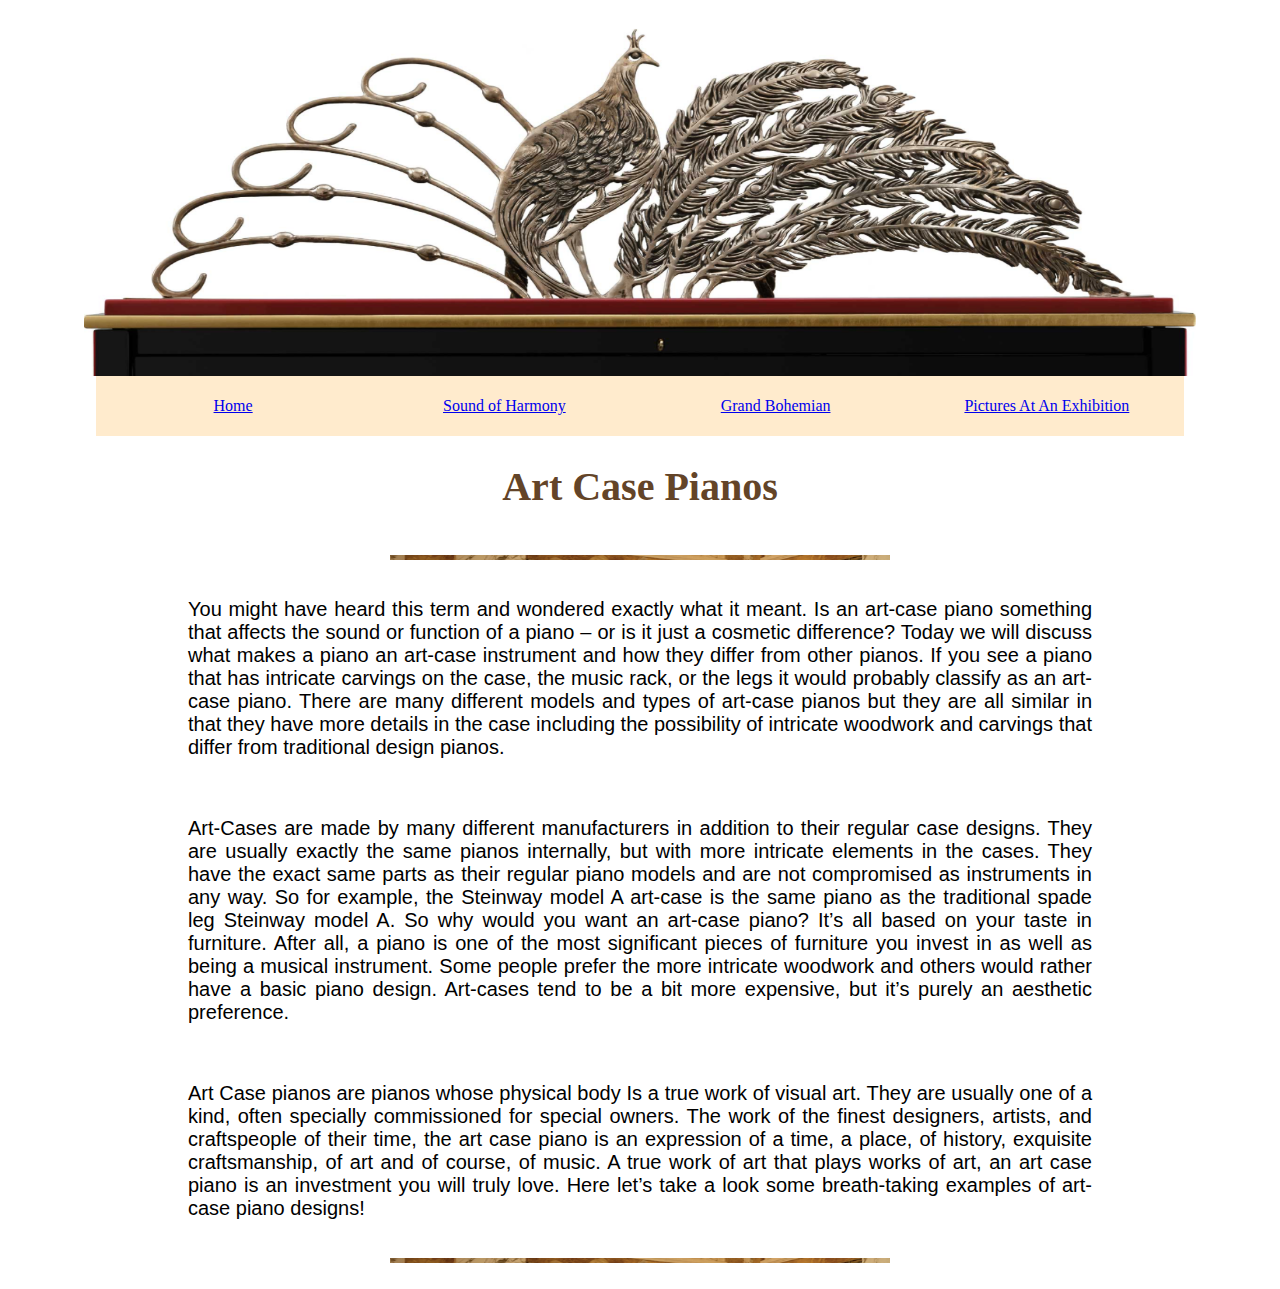
<file: index.html>
<html>
    <head>
        <meta charset="UTF-8">
        <link rel="stylesheet" type="text/css" href="style.css">
    </head>
    
    <body>
        <br>

        <div>
            <img src="images/indexhome_1.png" alt="indexhome_piano" style="width: 88%; height: 350px;"></img>
        </div>
        
        <div>
            <table>    
                <td><a href="index.html">Home</a></td> 
                <td><a href="index_1.html"target="_blank">Sound of Harmony</a></td>  
                <td><a href="index_2.html"target="_blank">Grand Bohemian</a></td>
                <td><a href="index_3.html"target="_blank">Pictures At An Exhibition</a></td>
                </tr>
            </table>
        </div>

        <p>
            <h1>Art Case Pianos</h1>
        </p>
        <br>
        <div>
            <img src="images/indexhome_2.png" width="500" height="5"></img>
        </div>
        <br>
        <p>
            You might have heard this term and wondered exactly what it meant. Is an art-case piano something that affects the sound or function of a piano – or is it just a cosmetic difference? Today we will discuss what makes a piano an art-case instrument and how they differ from other pianos.
If you see a piano that has intricate carvings on the case, the music rack, or the legs it would probably classify as an art-case piano. There are many different models and types of art-case pianos but they are all similar in that they have more details in the case including the possibility of intricate woodwork and carvings that differ from traditional design pianos. 
        </p>
        <br>
        <p>
Art-Cases are made by many different manufacturers in addition to their regular case designs. They are usually exactly the same pianos internally, but with more intricate elements in the cases. They have the exact same parts as their regular piano models and are not compromised as instruments in any way. So for example, the Steinway model A art-case is the same piano as the traditional spade leg Steinway model A.
So why would you want an art-case piano? It’s all based on your taste in furniture. After all, a piano is one of the most significant pieces of furniture you invest in as well as being a musical instrument. Some people prefer the more intricate woodwork and others would rather have a basic piano design. Art-cases tend to be a bit more expensive, but it’s purely an aesthetic preference.
        </p>
        <br>
        <p>
            Art Case pianos are pianos whose physical body Is a true work of visual art. They are usually one of a kind, often specially commissioned for special owners. The work of the finest designers, artists, and craftspeople of their time, the art case piano is an expression of a time, a place, of history, exquisite craftsmanship, of art and of course, of music.
A true work of art that plays works of art, an art case piano is an investment you will truly love. Here let’s take a look some breath-taking examples of art-case piano designs! 
        </p>
        <br>
        <div>
            <img src="images/indexhome_2.png" width="500" height="5"></img>
        </div>
        <br>
    
        
    <body>
</file>
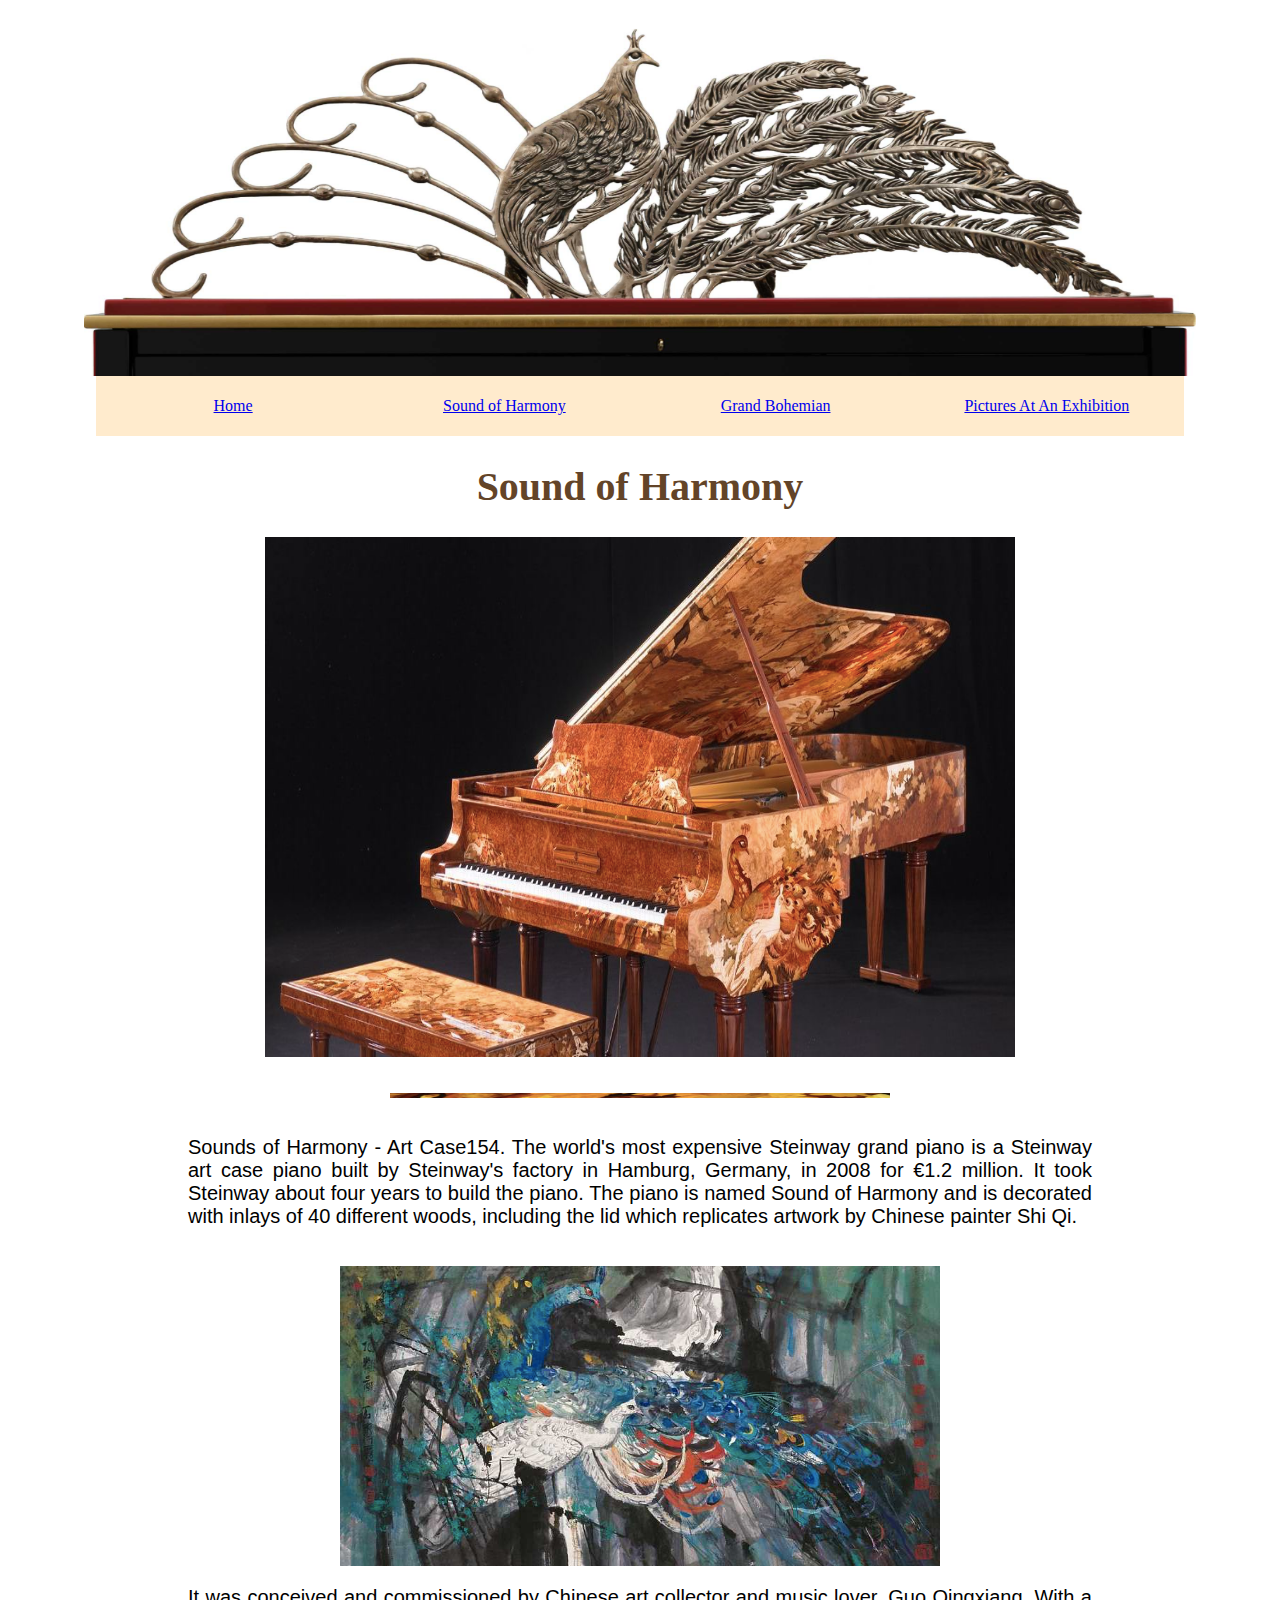
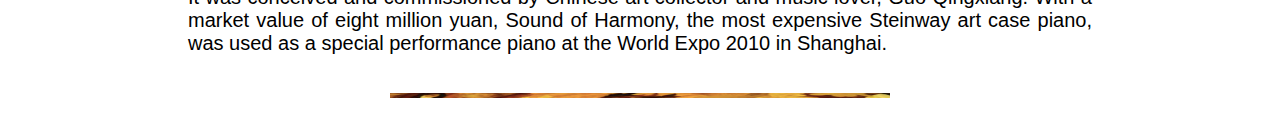
<file: index_1.html>
<html>
    <head>
        <meta charset="UTF-8">
        <link rel="stylesheet" type="text/css" href="style.css">
    </head>
    
    <body>
        <br>

        <div>
            <img src="images/indexhome_1.png" alt="indexhome_piano" style="width: 88%; height: 350px;"></img>
        </div>
        
        <div>
            <table>    
                <td><a href="index.html" target="_blank">Home</a></td> 
                <td><a href="index_1.html">Sound of Harmony</a></td>  
                <td><a href="index_2.html"target="_blank">Grand Bohemian</a></td>
                <td><a href="index_3.html"target="_blank">Pictures At An Exhibition</a></td>
                </tr>
            </table>
        </div>

        <p>
            <h1>Sound of Harmony</h1>
        </p>
    
        <div>
            <img src="images/index_1_3.png" width="750" height="520">
        </div>
        <br>
        <br>
        <div>
            <img src="images/index_1_1.png" width="500" height="5"></img>
        </div>
        <br>
        <p>
            Sounds of Harmony - Art Case154. The world's most expensive Steinway grand piano is a Steinway art case piano built by Steinway's factory in Hamburg, Germany, in 2008 for €1.2 million. It took Steinway about four years to build the piano. The piano is named Sound of Harmony and is decorated with inlays of 40 different woods, including the lid which replicates artwork by Chinese painter Shi Qi.        </p>
        <br>
        <div>
            <img src="images/index_1_2.png" width="600" height="300">
        </div>
        <p>
            It was conceived and commissioned by Chinese art collector and music lover, Guo Qingxiang. With a market value of eight million yuan, Sound of Harmony, the most expensive Steinway art case piano, was used as a special performance piano at the World Expo 2010 in Shanghai.
        </p>
        <br>
        <div>
            <img src="images/index_1_1.png" width="500" height="5"></img>
        </div>
        <br>
        
    <body>
</file>
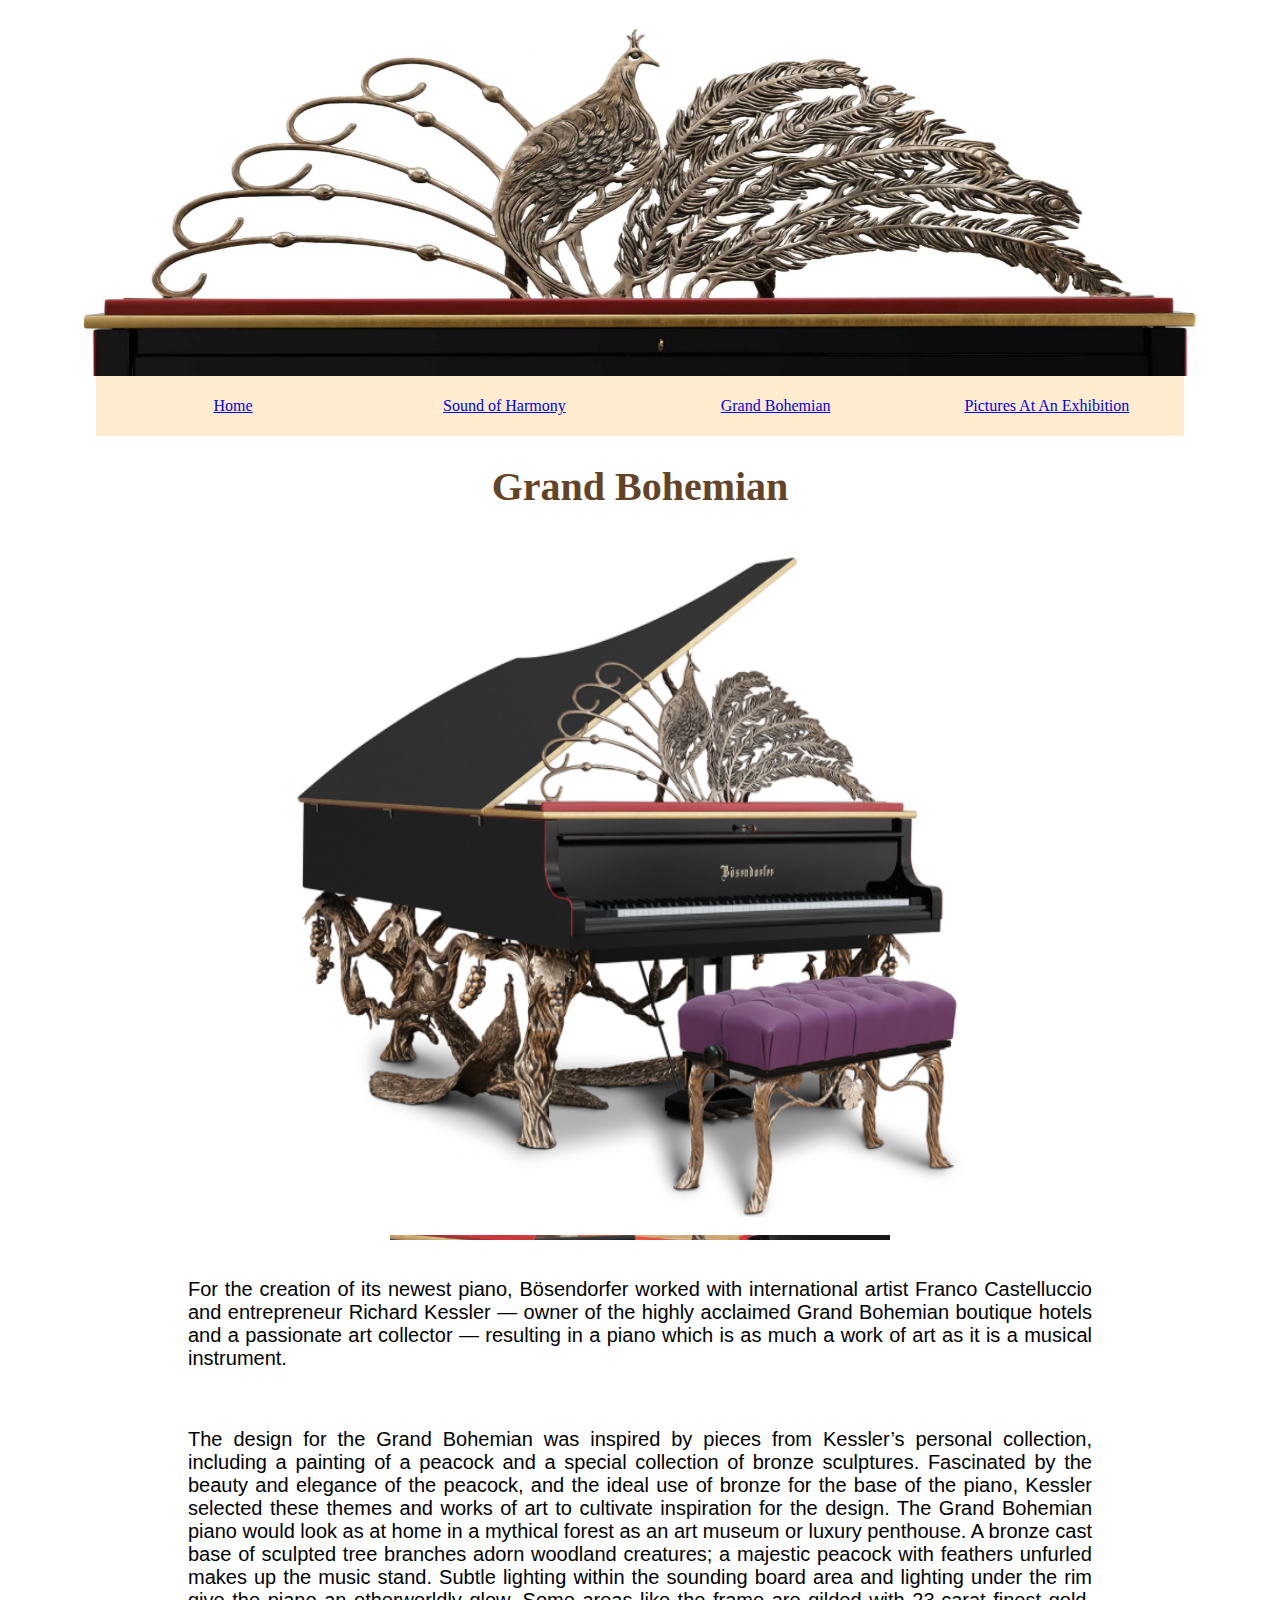
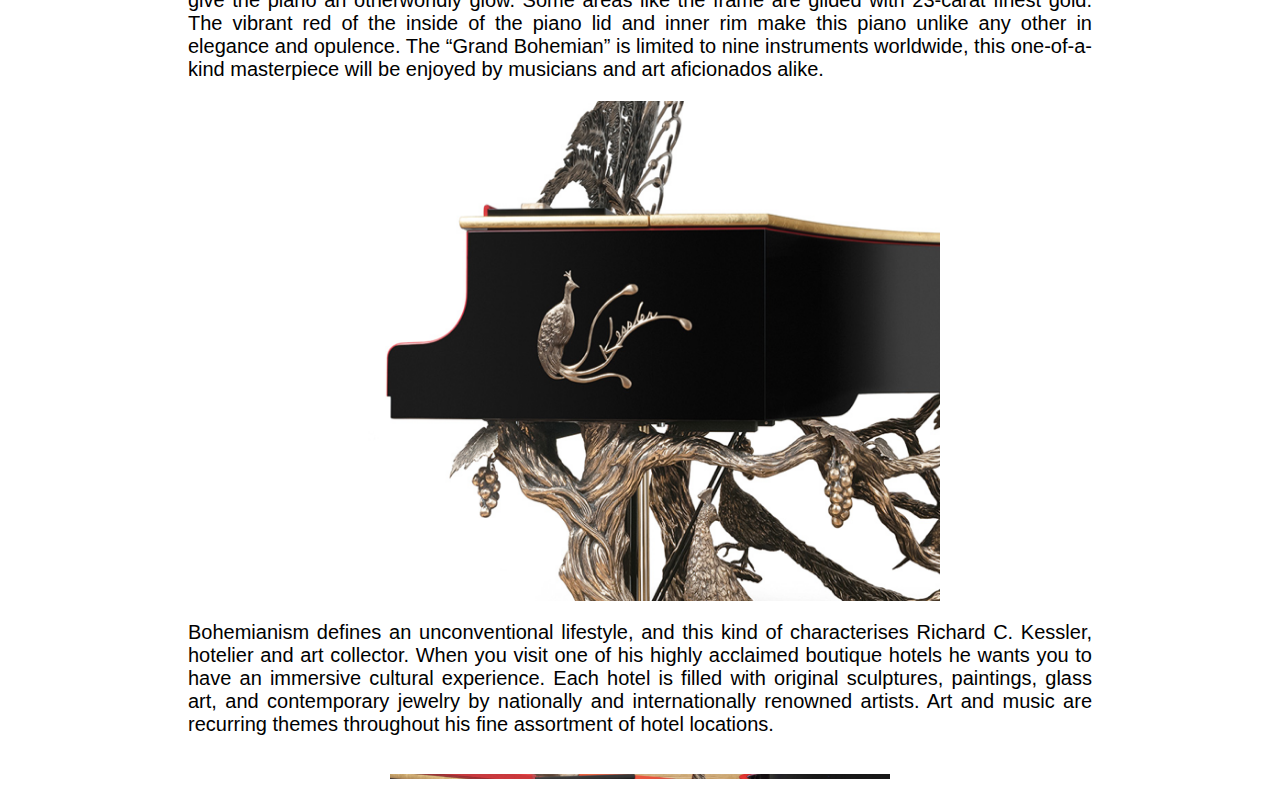
<file: index_2.html>
<html>
    <head>
        <meta charset="UTF-8">
        <link rel="stylesheet" type="text/css" href="style.css">
    </head>
    
    <body>
        <br>

        <div>
            <img src="images/indexhome_1.png" alt="indexhome_piano" style="width: 88%; height: 350px;"></img>
        </div>
        
        <div>
            <table>    
                <td><a href="index.html" target="_blank">Home</a></td> 
                <td><a href="index_1.html"target="_blank">Sound of Harmony</a></td>  
                <td><a href="index_2.html">Grand Bohemian</a></td>
                <td><a href="index_3.html"target="_blank">Pictures At An Exhibition</a></td>
                </tr>
            </table>
        </div>

        <p>
            <h1>Grand Bohemian</h1>
        </p>
    
        <div>
            <img src="images/index_2_1.png" width="750" height="680">
        </div>
        <br>
        <div>
            <img src="images/index_2_2.png" width="500" height="5"></img>
        </div>
        <br>
        <p>
            For the creation of its newest piano, Bösendorfer worked with international artist Franco Castelluccio and entrepreneur Richard Kessler — owner of the highly acclaimed Grand Bohemian boutique hotels and a passionate art collector — resulting in a piano which is as much a work of art as it is a musical instrument. 
        </p>
        <br>
        <p>
            The design for the Grand Bohemian was inspired by pieces from Kessler’s personal collection, including a painting of a peacock and a special collection of bronze sculptures. Fascinated by the beauty and elegance of the peacock, and the ideal use of bronze for the base of the piano, Kessler selected these themes and works of art to cultivate inspiration for the design. The Grand Bohemian piano would look as at home in a mythical forest as an art museum or luxury penthouse. A bronze cast base of sculpted tree branches adorn woodland creatures; a majestic peacock with feathers unfurled makes up the music stand. Subtle lighting within the sounding board area and lighting under the rim give the piano an otherworldly glow. Some areas like the frame are gilded with 23-carat finest gold. The vibrant red of the inside of the piano lid and inner rim make this piano unlike any other in elegance and opulence. The “Grand Bohemian” is limited to nine instruments worldwide, this one-of-a-kind masterpiece will be enjoyed by musicians and art aficionados alike.
        </p>
        <div>
            <img src="images/index_2_3.png" width="600" height="500">
        </div>
        <p>
            Bohemianism defines an unconventional lifestyle, and this kind of characterises Richard C. Kessler, hotelier and art collector. When you visit one of his highly acclaimed boutique hotels he wants you to have an immersive cultural experience. Each hotel is filled with original sculptures, paintings, glass art, and contemporary jewelry by nationally and internationally renowned artists. Art and music are recurring themes throughout his fine assortment of hotel locations.
        </p>
        <br>
        <div>
            <img src="images/index_2_2.png" width="500" height="5"></img>
        </div>
        <br>
        
    <body>
</file>
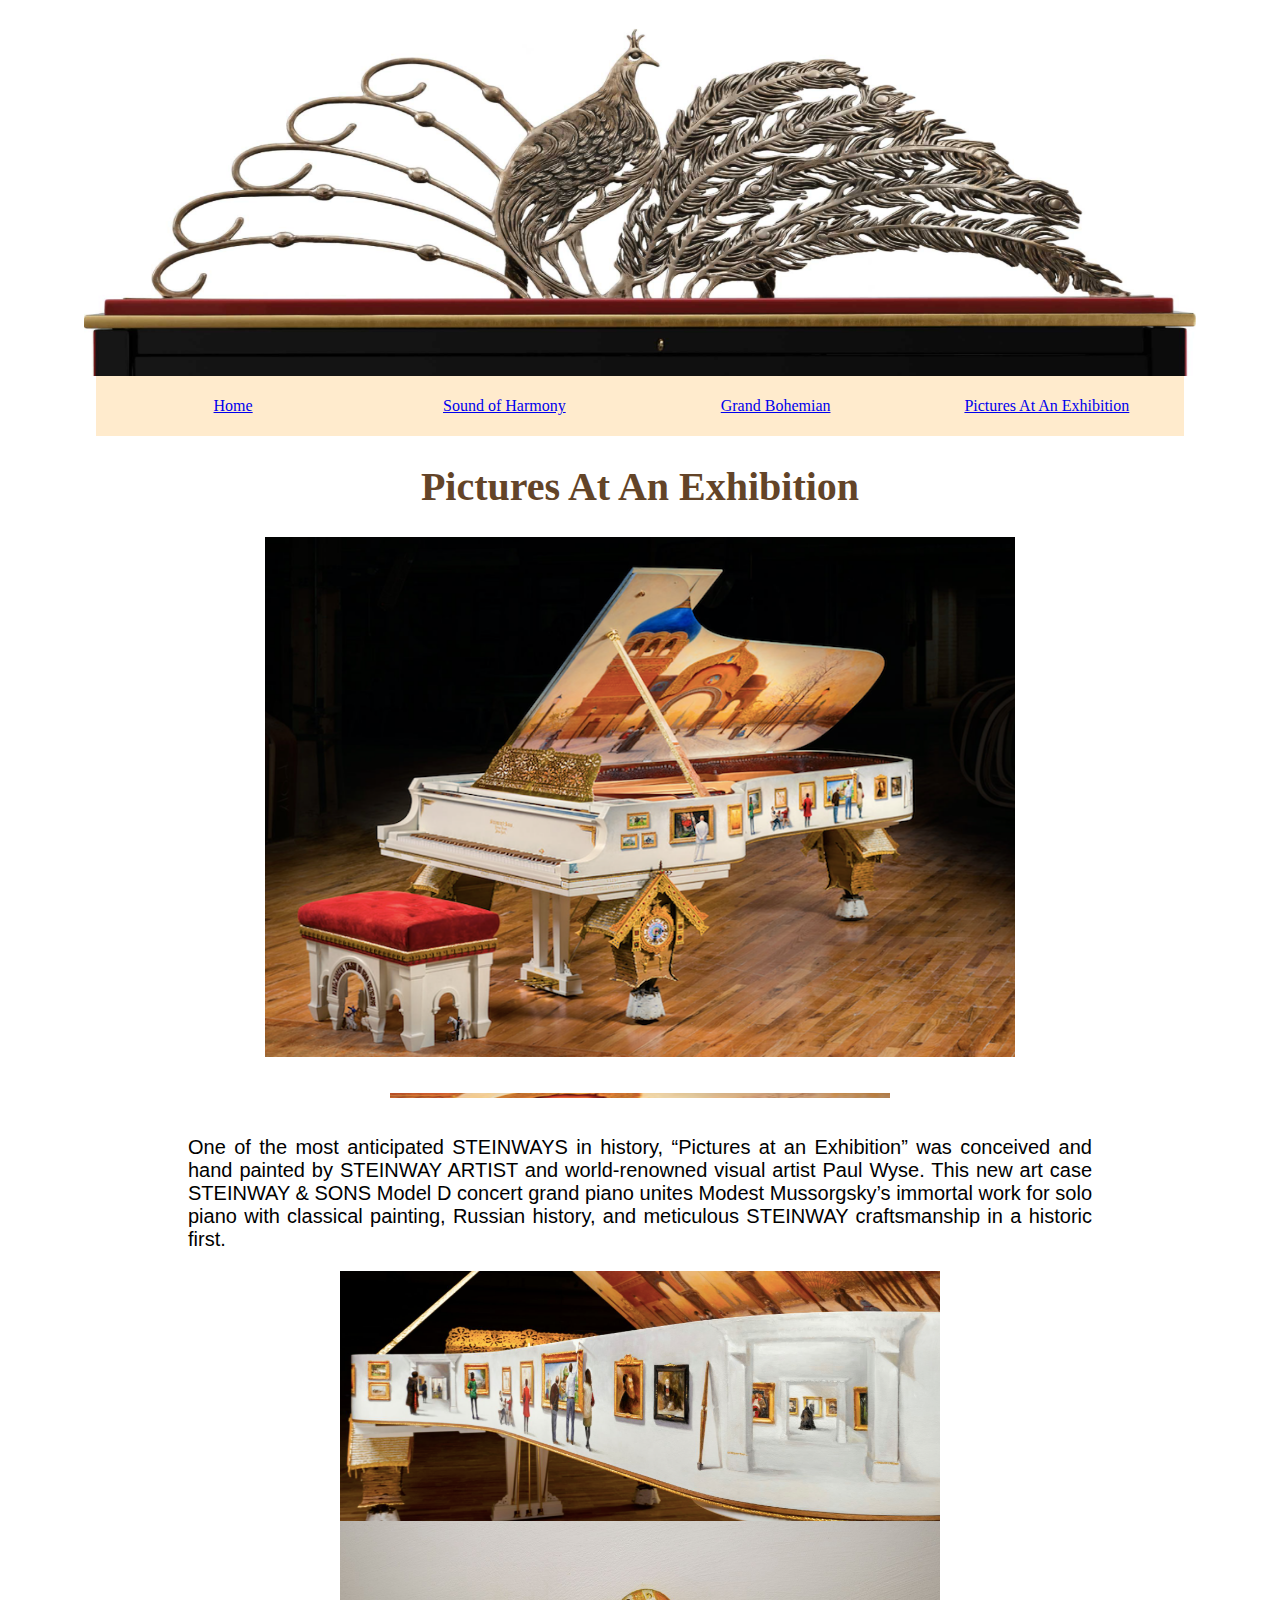
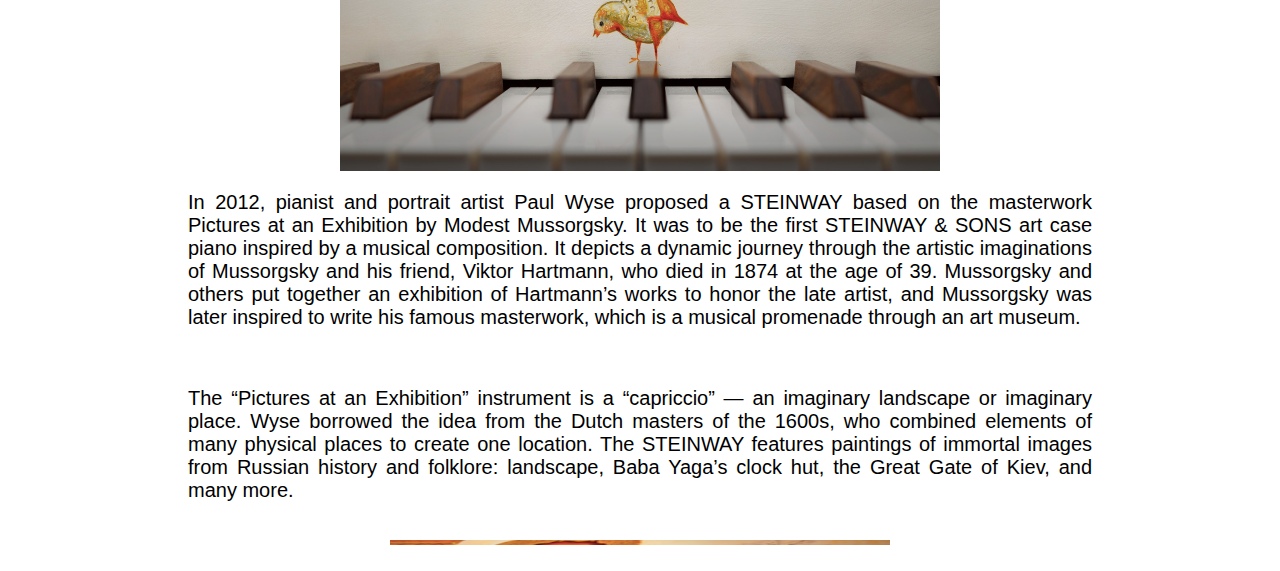
<file: index_3.html>
<html>
    <head>
        <meta charset="UTF-8">
        <link rel="stylesheet" type="text/css" href="style.css">
    </head>
    
    <body>
        <br>

        <div>
            <img src="images/indexhome_1.png" alt="indexhome_piano" style="width: 88%; height: 350px;"></img>
        </div>
        
        <div>
            <table>    
                <td><a href="index.html" target="_blank">Home</a></td> 
                <td><a href="index_1.html" target="_blank">Sound of Harmony</a></td>
                <td><a href="index_2.html"target="_blank">Grand Bohemian</a></td>
                <td><a href="index_3.html">Pictures At An Exhibition</a></td>
                </tr>
            </table>
        </div>

        <p>
            <h1>Pictures At An Exhibition</h1>
        </p>
    
        <div>
            <img src="images/index_3_1.png" width="750" height="520">
        </div>
        <br>
        <br>
        <div>
            <img src="images/index_3_2.png" width="500" height="5"></img>
        </div>
        <br>
        <p>
            One of the most anticipated STEINWAYS in history, “Pictures at an Exhibition” was conceived and hand painted by STEINWAY ARTIST and world-renowned visual artist Paul Wyse. This new art case STEINWAY & SONS Model D concert grand piano unites Modest Mussorgsky’s immortal work for solo piano with classical painting, Russian history, and meticulous STEINWAY craftsmanship in a historic first.
            <br>
        <div>
            <img src="images/index_3_3.png" width="600" height="250">
        </div>
        <div>
            <img src="images/index_3_4.png" width="600" height="250">
        </div>
        <p>
            In 2012, pianist and portrait artist Paul Wyse proposed a STEINWAY based on the masterwork Pictures at an Exhibition by Modest Mussorgsky. It was to be the first STEINWAY & SONS art case piano inspired by a musical composition. It depicts a dynamic journey through the artistic imaginations of Mussorgsky and his friend, Viktor Hartmann, who died in 1874 at the age of 39. Mussorgsky and others put together an exhibition of Hartmann’s works to honor the late artist, and Mussorgsky was later inspired to write his famous masterwork, which is a musical promenade through an art museum.
        </p>
        <br>
        <p>
            The “Pictures at an Exhibition” instrument is a “capriccio” — an imaginary landscape or imaginary place. Wyse borrowed the idea from the Dutch masters of the 1600s, who combined elements of many physical places to create one location. The STEINWAY features paintings of immortal images from Russian history and folklore: landscape, Baba Yaga’s clock hut, the Great Gate of Kiev, and many more.
        </p>
        <br>
        <div>
            <img src="images/index_3_2.png" width="500" height="5"></img>
        </div>
        <br>
        
    <body>
</file>
<file: style.css>
table
  {
  margin: 0 auto;
  width: 86%; height:60px;
  background-color: blanchedalmond;
  text-align: center;
  }
td
  {
  text-align:center;
  width: 25%;
  }
 
div
 {
  text-align: center;
 }
 
h1
 {
   text-align: center;
   color: rgb(99, 68, 40);
   font-size: 40px;
 }
 
 p 
 {
  text-align: justify;
  margin-left: 180px;
  margin-right: 180px;
  color: black;
  font-family: arial;
  font-size: 20px;
 }
</file>
